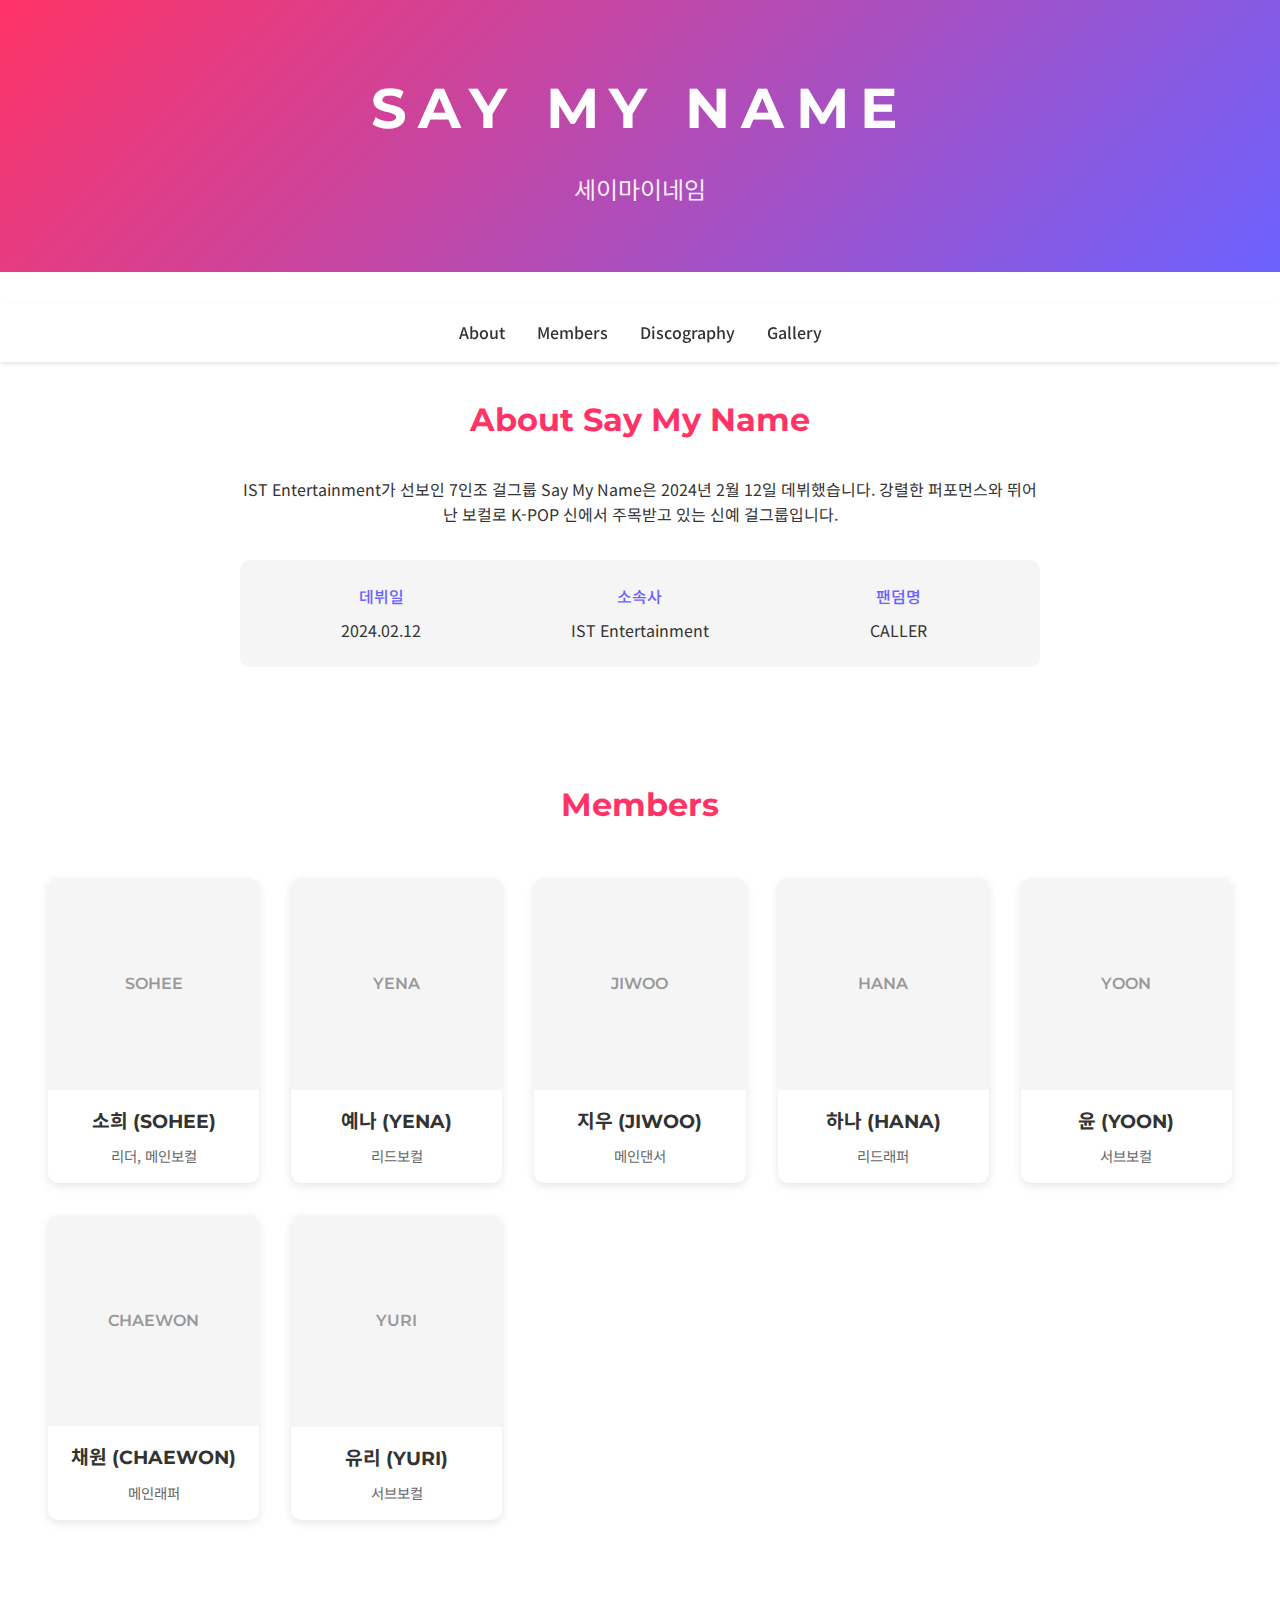
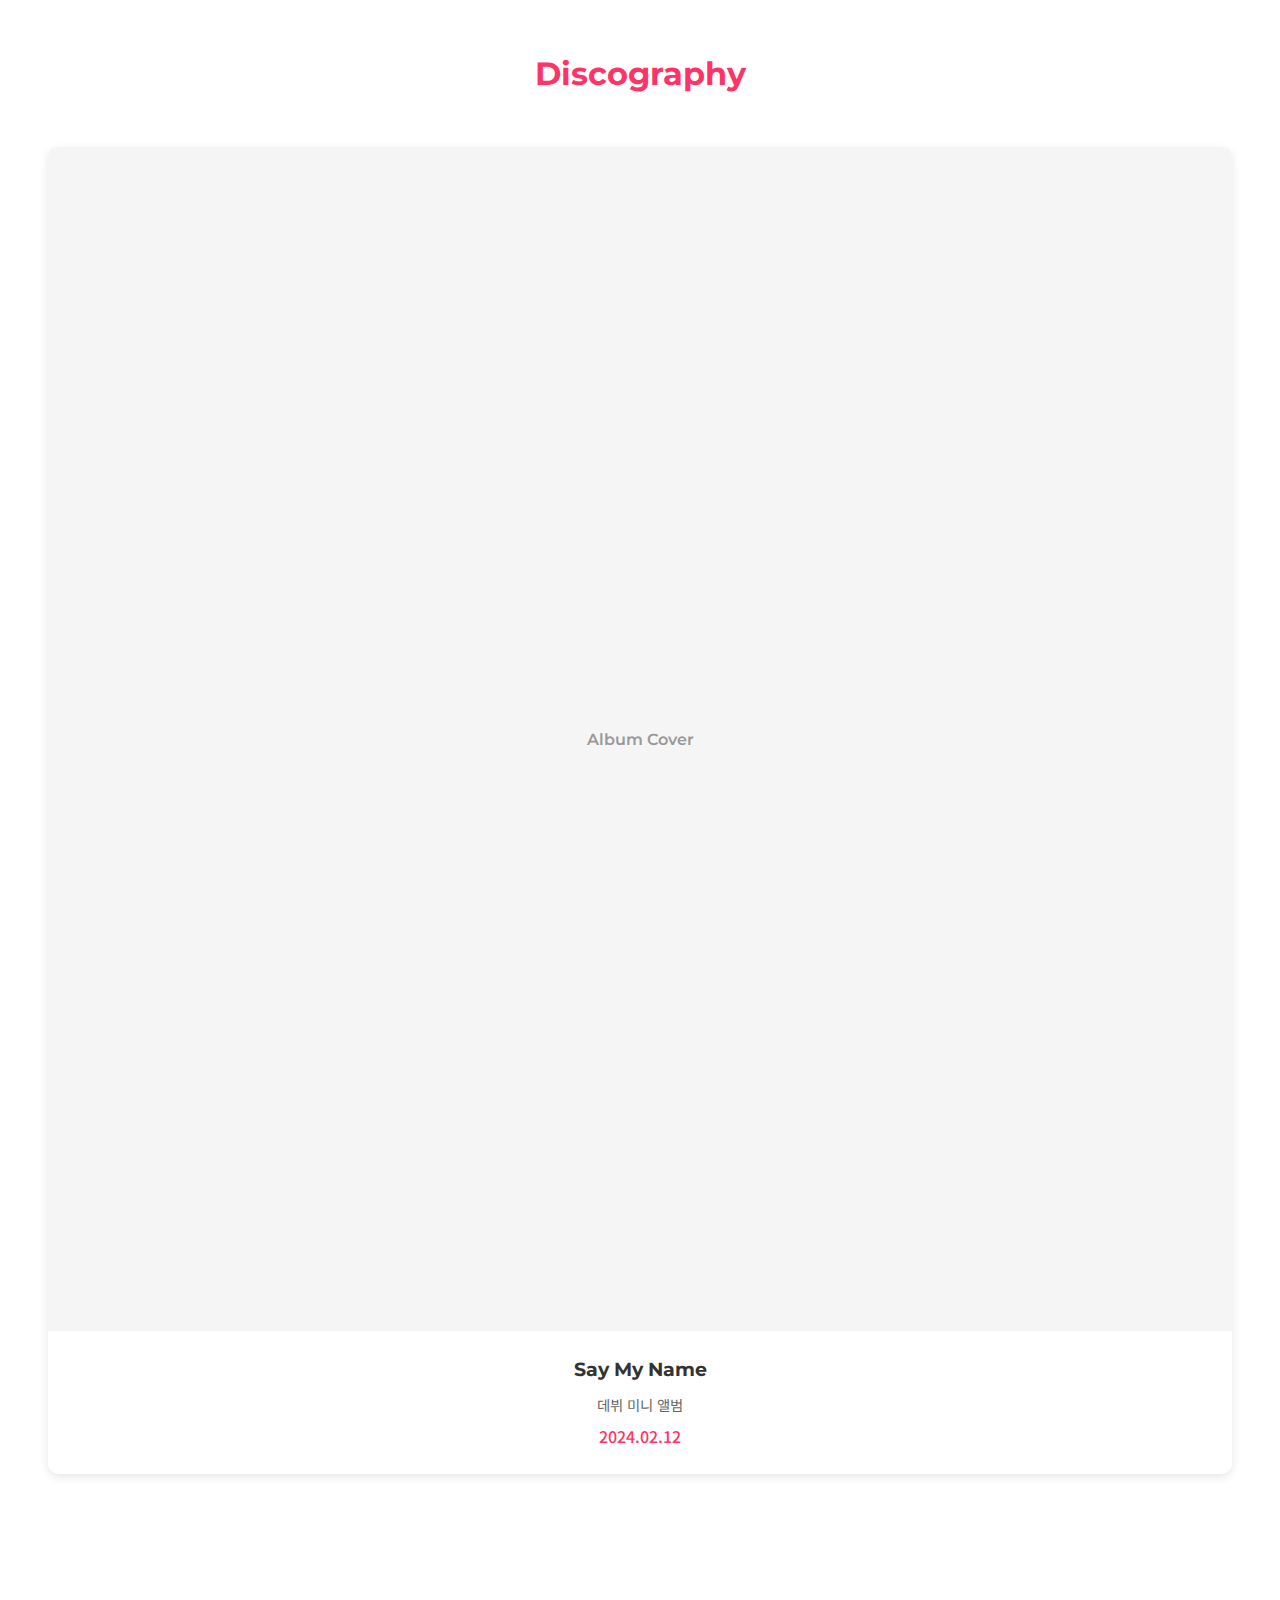
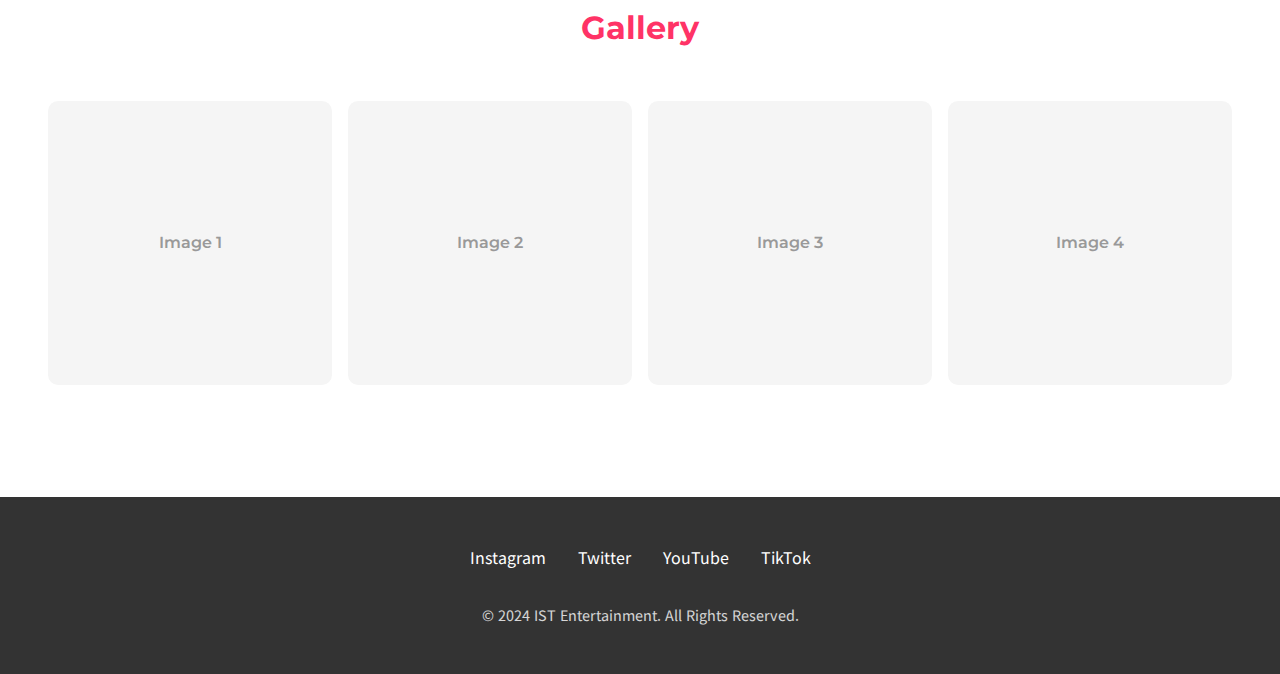
<file: saymyname.html>
<!DOCTYPE html>
<html lang="ko">
<head>
    <meta charset="UTF-8">
    <meta name="viewport" content="width=device-width, initial-scale=1.0">
    <title>Say My Name (세이마이네임) - Official Page</title>
    <link rel="stylesheet" href="saymyname.css">
    <link href="https://fonts.googleapis.com/css2?family=Montserrat:wght@400;600;700&family=Noto+Sans+KR:wght@400;500;700&display=swap" rel="stylesheet">
</head>
<body>
    <header class="hero">
        <h1>SAY MY NAME</h1>
        <p class="subtitle">세이마이네임</p>
    </header>

    <nav class="main-nav">
        <ul>
            <li><a href="#about">About</a></li>
            <li><a href="#members">Members</a></li>
            <li><a href="#discography">Discography</a></li>
            <li><a href="#gallery">Gallery</a></li>
        </ul>
    </nav>

    <main>
        <section id="about" class="section">
            <h2>About Say My Name</h2>
            <div class="about-content">
                <p>IST Entertainment가 선보인 7인조 걸그룹 Say My Name은 2024년 2월 12일 데뷔했습니다. 
                   강렬한 퍼포먼스와 뛰어난 보컬로 K-POP 신에서 주목받고 있는 신예 걸그룹입니다.</p>
                <div class="group-info">
                    <div class="info-item">
                        <span class="label">데뷔일</span>
                        <span class="value">2024.02.12</span>
                    </div>
                    <div class="info-item">
                        <span class="label">소속사</span>
                        <span class="value">IST Entertainment</span>
                    </div>
                    <div class="info-item">
                        <span class="label">팬덤명</span>
                        <span class="value">CALLER</span>
                    </div>
                </div>
            </div>
        </section>

        <section id="members" class="section">
            <h2>Members</h2>
            <div class="members-grid">
                <div class="member-card">
                    <div class="member-image">
                        <!-- 이미지는 추후 추가 -->
                        <div class="placeholder-img">SOHEE</div>
                    </div>
                    <h3>소희 (SOHEE)</h3>
                    <p>리더, 메인보컬</p>
                </div>
                <div class="member-card">
                    <div class="member-image">
                        <div class="placeholder-img">YENA</div>
                    </div>
                    <h3>예나 (YENA)</h3>
                    <p>리드보컬</p>
                </div>
                <div class="member-card">
                    <div class="member-image">
                        <div class="placeholder-img">JIWOO</div>
                    </div>
                    <h3>지우 (JIWOO)</h3>
                    <p>메인댄서</p>
                </div>
                <div class="member-card">
                    <div class="member-image">
                        <div class="placeholder-img">HANA</div>
                    </div>
                    <h3>하나 (HANA)</h3>
                    <p>리드래퍼</p>
                </div>
                <div class="member-card">
                    <div class="member-image">
                        <div class="placeholder-img">YOON</div>
                    </div>
                    <h3>윤 (YOON)</h3>
                    <p>서브보컬</p>
                </div>
                <div class="member-card">
                    <div class="member-image">
                        <div class="placeholder-img">CHAEWON</div>
                    </div>
                    <h3>채원 (CHAEWON)</h3>
                    <p>메인래퍼</p>
                </div>
                <div class="member-card">
                    <div class="member-image">
                        <div class="placeholder-img">YURI</div>
                    </div>
                    <h3>유리 (YURI)</h3>
                    <p>서브보컬</p>
                </div>
            </div>
        </section>

        <section id="discography" class="section">
            <h2>Discography</h2>
            <div class="album-grid">
                <div class="album-card">
                    <div class="album-image">
                        <!-- 앨범 이미지는 추후 추가 -->
                        <div class="placeholder-img">Album Cover</div>
                    </div>
                    <div class="album-info">
                        <h3>Say My Name</h3>
                        <p class="album-type">데뷔 미니 앨범</p>
                        <p class="release-date">2024.02.12</p>
                    </div>
                </div>
            </div>
        </section>

        <section id="gallery" class="section">
            <h2>Gallery</h2>
            <div class="gallery-grid">
                <!-- 갤러리 이미지는 추후 추가 -->
                <div class="gallery-item"><div class="placeholder-img">Image 1</div></div>
                <div class="gallery-item"><div class="placeholder-img">Image 2</div></div>
                <div class="gallery-item"><div class="placeholder-img">Image 3</div></div>
                <div class="gallery-item"><div class="placeholder-img">Image 4</div></div>
            </div>
        </section>
    </main>

    <footer>
        <div class="social-links">
            <a href="#" class="social-link">Instagram</a>
            <a href="#" class="social-link">Twitter</a>
            <a href="#" class="social-link">YouTube</a>
            <a href="#" class="social-link">TikTok</a>
        </div>
        <p class="copyright">© 2024 IST Entertainment. All Rights Reserved.</p>
    </footer>
</body>
</html>
</file>
<file: saymyname.css>
/* Global Styles */
:root {
    --primary-color: #ff3366;
    --secondary-color: #6c63ff;
    --text-color: #333;
    --light-gray: #f5f5f5;
    --spacing: 2rem;
}

* {
    margin: 0;
    padding: 0;
    box-sizing: border-box;
}

body {
    font-family: 'Noto Sans KR', sans-serif;
    line-height: 1.6;
    color: var(--text-color);
}

h1, h2, h3 {
    font-family: 'Montserrat', 'Noto Sans KR', sans-serif;
}

/* Hero Section */
.hero {
    background: linear-gradient(135deg, var(--primary-color), var(--secondary-color));
    color: white;
    text-align: center;
    padding: 4rem var(--spacing);
    margin-bottom: 2rem;
}

.hero h1 {
    font-size: 3.5rem;
    font-weight: 700;
    margin-bottom: 1rem;
    letter-spacing: 0.2em;
}

.hero .subtitle {
    font-size: 1.5rem;
    opacity: 0.9;
}

/* Navigation */
.main-nav {
    background: white;
    padding: 1rem var(--spacing);
    box-shadow: 0 2px 4px rgba(0,0,0,0.1);
    position: sticky;
    top: 0;
    z-index: 100;
}

.main-nav ul {
    list-style: none;
    display: flex;
    justify-content: center;
    gap: 2rem;
}

.main-nav a {
    text-decoration: none;
    color: var(--text-color);
    font-weight: 500;
    transition: color 0.3s;
}

.main-nav a:hover {
    color: var(--primary-color);
}

/* Sections */
.section {
    padding: var(--spacing);
    margin-bottom: 3rem;
}

.section h2 {
    text-align: center;
    margin-bottom: 2rem;
    font-size: 2rem;
    color: var(--primary-color);
}

/* About Section */
.about-content {
    max-width: 800px;
    margin: 0 auto;
    text-align: center;
}

.group-info {
    display: grid;
    grid-template-columns: repeat(auto-fit, minmax(200px, 1fr));
    gap: 1.5rem;
    margin-top: 2rem;
    padding: 1.5rem;
    background: var(--light-gray);
    border-radius: 10px;
}

.info-item {
    display: flex;
    flex-direction: column;
    align-items: center;
}

.info-item .label {
    font-weight: 500;
    color: var(--secondary-color);
    margin-bottom: 0.5rem;
}

/* Members Section */
.members-grid {
    display: grid;
    grid-template-columns: repeat(auto-fit, minmax(200px, 1fr));
    gap: 2rem;
    padding: 1rem;
}

.member-card {
    text-align: center;
    background: white;
    border-radius: 10px;
    overflow: hidden;
    box-shadow: 0 3px 10px rgba(0,0,0,0.1);
    transition: transform 0.3s;
}

.member-card:hover {
    transform: translateY(-5px);
}

.member-image {
    width: 100%;
    padding-top: 100%;
    position: relative;
    background: var(--light-gray);
}

.placeholder-img {
    position: absolute;
    top: 0;
    left: 0;
    width: 100%;
    height: 100%;
    display: flex;
    align-items: center;
    justify-content: center;
    font-family: 'Montserrat', sans-serif;
    font-weight: 600;
    color: #999;
}

.member-card h3 {
    margin: 1rem 0 0.5rem;
    font-size: 1.2rem;
}

.member-card p {
    color: #666;
    font-size: 0.9rem;
    margin-bottom: 1rem;
}

/* Discography Section */
.album-grid {
    display: grid;
    grid-template-columns: repeat(auto-fit, minmax(250px, 1fr));
    gap: 2rem;
    padding: 1rem;
}

.album-card {
    background: white;
    border-radius: 10px;
    overflow: hidden;
    box-shadow: 0 3px 10px rgba(0,0,0,0.1);
}

.album-image {
    width: 100%;
    padding-top: 100%;
    position: relative;
    background: var(--light-gray);
}

.album-info {
    padding: 1.5rem;
    text-align: center;
}

.album-info h3 {
    margin-bottom: 0.5rem;
}

.album-type {
    color: #666;
    font-size: 0.9rem;
}

.release-date {
    color: var(--primary-color);
    font-weight: 500;
    margin-top: 0.5rem;
}

/* Gallery Section */
.gallery-grid {
    display: grid;
    grid-template-columns: repeat(auto-fit, minmax(250px, 1fr));
    gap: 1rem;
    padding: 1rem;
}

.gallery-item {
    position: relative;
    padding-top: 100%;
    background: var(--light-gray);
    border-radius: 10px;
    overflow: hidden;
}

/* Footer */
footer {
    background: var(--text-color);
    color: white;
    padding: 3rem var(--spacing);
    text-align: center;
    margin-top: 4rem;
}

.social-links {
    display: flex;
    justify-content: center;
    gap: 2rem;
    margin-bottom: 2rem;
}

.social-link {
    color: white;
    text-decoration: none;
    transition: color 0.3s;
}

.social-link:hover {
    color: var(--primary-color);
}

.copyright {
    opacity: 0.8;
    font-size: 0.9rem;
}

/* Responsive Design */
@media (max-width: 768px) {
    .hero h1 {
        font-size: 2.5rem;
    }

    .hero .subtitle {
        font-size: 1.2rem;
    }

    .main-nav ul {
        gap: 1rem;
    }

    .section {
        padding: 1rem;
    }

    .members-grid,
    .album-grid,
    .gallery-grid {
        grid-template-columns: repeat(auto-fit, minmax(150px, 1fr));
    }
}
</file>
